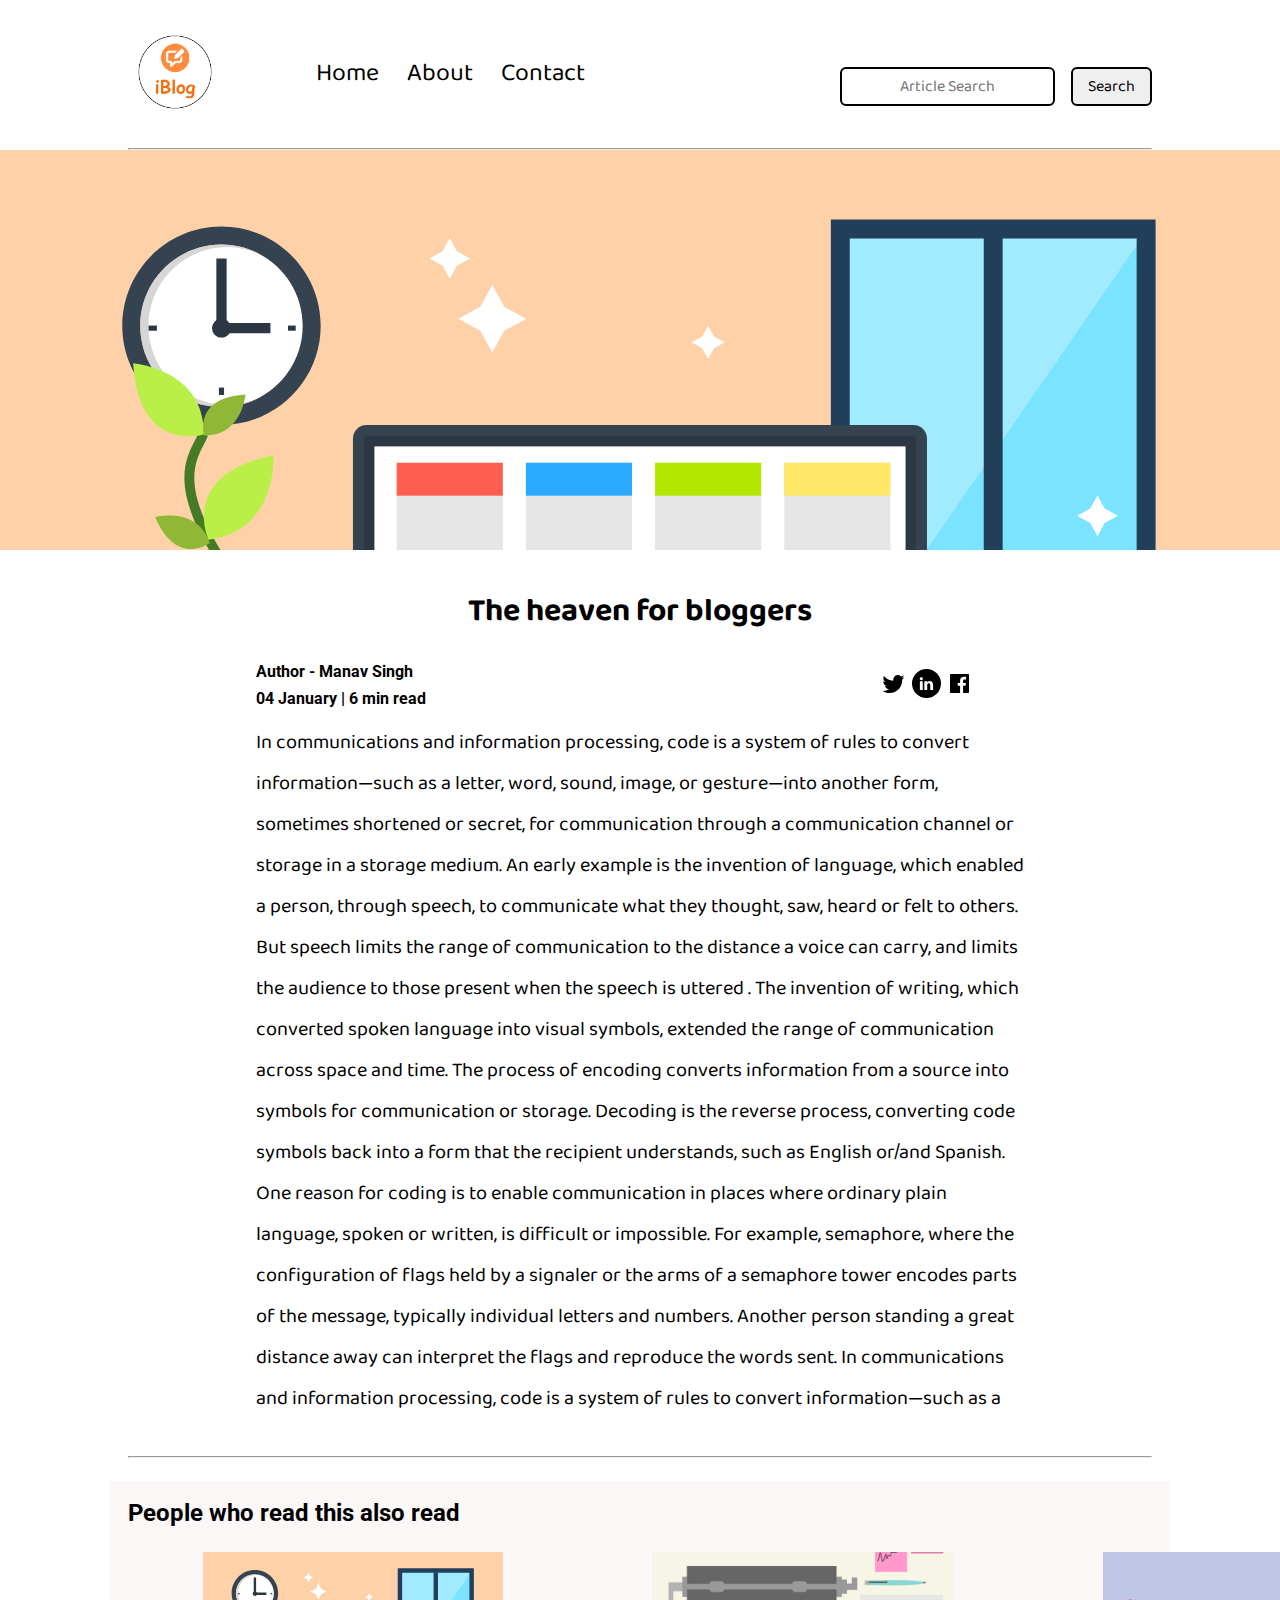
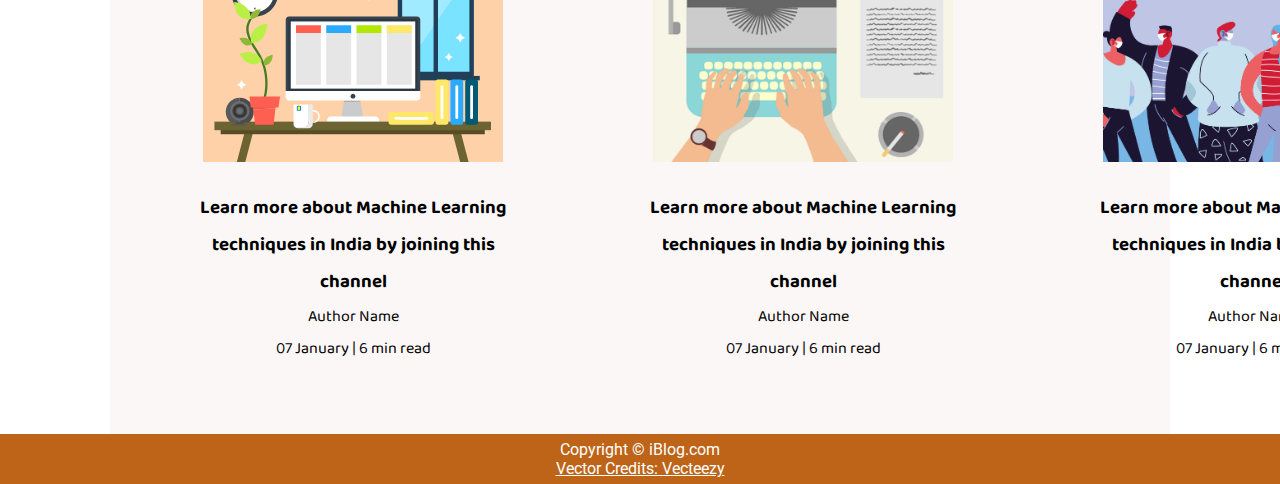
<file: blogpost.html>
<!DOCTYPE html>
<html lang="en">

<head>
    <meta charset="UTF-8">
    <meta name="viewport" content="width=device-width, initial-scale=1.0">
    <link rel="stylesheet" href="css/utils.css">
    <link rel="stylesheet" href="css/style.css">
    <link rel="stylesheet" href="css/blogpost.css">
    <link rel="stylesheet" href="css/mobile.css">
    <title>iBlog - Heaven for bloggers</title>
</head>

<body>
    <nav class="navigation max-width-1 m-auto">
        <div class="nav-left">
            <a href="/">
                <span><img src="img/logo.png" width="94px" alt=""></span>
            </a>
            <ul>
                <li><a href="index.html">Home</a></li>
                <li><a href="about.html">About</a></li>
                <li><a href="contact.html">Contact</a></li>
            </ul>
        </div>
        <div class="nav-right">
            <form action="/search.html" method="get">
                <input class="form-input" type="text" name="query" placeholder="Article Search">
                <button class="btn">Search</button>
            </form>

        </div>

    </nav>
    <div class="max-width-1 m-auto">
        <hr>
    </div>
    <div class="post-img">
        <img src="img/11.svg" alt="">
    </div>
    <div class="m-auto blog-post-content max-width-2 m-auto my-2">
        <h1 class="font1">The heaven for bloggers</h1>
        <div class="blogpost-meta">
            <div class="author-info">
                <div>
                    <b>
                        Author - Manav Singh
                    </b>
                </div>
                <div><b>04 January | 6 min read</b></div>
            </div>
            <div class="social">
                <svg width="29" height="29" class="hk">
                    <path
                        d="M22.05 7.54a4.47 4.47 0 0 0-3.3-1.46 4.53 4.53 0 0 0-4.53 4.53c0 .35.04.7.08 1.05A12.9 12.9 0 0 1 5 6.89a5.1 5.1 0 0 0-.65 2.26c.03 1.6.83 2.99 2.02 3.79a4.3 4.3 0 0 1-2.02-.57v.08a4.55 4.55 0 0 0 3.63 4.44c-.4.08-.8.13-1.21.16l-.81-.08a4.54 4.54 0 0 0 4.2 3.15 9.56 9.56 0 0 1-5.66 1.94l-1.05-.08c2 1.27 4.38 2.02 6.94 2.02 8.3 0 12.86-6.9 12.84-12.85.02-.24 0-.43 0-.65a8.68 8.68 0 0 0 2.26-2.34c-.82.38-1.7.62-2.6.72a4.37 4.37 0 0 0 1.95-2.51c-.84.53-1.81.9-2.83 1.13z">
                    </path>
                </svg>

                <svg style="background: black;
                border-radius: 21px;" width="29" height="29" viewBox="0 0 29 29" fill="none" class="hk">
                    <path
                        d="M5 6.36C5 5.61 5.63 5 6.4 5h16.2c.77 0 1.4.61 1.4 1.36v16.28c0 .75-.63 1.36-1.4 1.36H6.4c-.77 0-1.4-.6-1.4-1.36V6.36z">
                    </path>
                    <path fill-rule="evenodd" clip-rule="evenodd"
                        d="M10.76 20.9v-8.57H7.89v8.58h2.87zm-1.44-9.75c1 0 1.63-.65 1.63-1.48-.02-.84-.62-1.48-1.6-1.48-.99 0-1.63.64-1.63 1.48 0 .83.62 1.48 1.59 1.48h.01zM12.35 20.9h2.87v-4.79c0-.25.02-.5.1-.7.2-.5.67-1.04 1.46-1.04 1.04 0 1.46.8 1.46 1.95v4.59h2.87v-4.92c0-2.64-1.42-3.87-3.3-3.87-1.55 0-2.23.86-2.61 1.45h.02v-1.24h-2.87c.04.8 0 8.58 0 8.58z"
                        fill="#fff"></path>
                </svg>

                <svg width="29" height="29" class="hk">
                    <path
                        d="M23.2 5H5.8a.8.8 0 0 0-.8.8V23.2c0 .44.35.8.8.8h9.3v-7.13h-2.38V13.9h2.38v-2.38c0-2.45 1.55-3.66 3.74-3.66 1.05 0 1.95.08 2.2.11v2.57h-1.5c-1.2 0-1.48.57-1.48 1.4v1.96h2.97l-.6 2.97h-2.37l.05 7.12h5.1a.8.8 0 0 0 .79-.8V5.8a.8.8 0 0 0-.8-.79">
                    </path>
                </svg>

            </div>
        </div>
        <p class="font1">In communications and information processing, code is a system of rules to convert
            information—such as a letter, word, sound, image, or gesture—into another form, sometimes shortened or
            secret, for communication through a communication channel or storage in a storage medium. An early example
            is the invention of language, which enabled a person, through speech, to communicate what they thought, saw,
            heard or felt to others. But speech limits the range of communication to the distance a voice can carry, and
            limits the audience to those present when the speech is uttered . The invention of writing, which converted
            spoken language into visual symbols, extended the range of communication across space and time.

            The process of encoding converts information from a source into symbols for communication or storage.
            Decoding is the reverse process, converting code symbols back into a form that the recipient understands,
            such as English or/and Spanish.

            One reason for coding is to enable communication in places where ordinary plain language, spoken or written,
            is difficult or impossible. For example, semaphore, where the configuration of flags held by a signaler or
            the arms of a semaphore tower encodes parts of the message, typically individual letters and numbers.
            Another person standing a great distance away can interpret the flags and reproduce the words sent.
            In communications and information processing, code is a system of rules to convert information—such as a
            letter, word, sound, image, or gesture—into another form, sometimes shortened or secret, for communication
            through a communication channel or storage in a storage medium. An early example is the invention of
            language, which enabled a person, through speech, to communicate what they thought, saw, heard or felt to
            others. But speech limits the range of communication to the distance a voice can carry, and limits the
            audience to those present when the speech is uttered . The invention of writing, which converted spoken
            language into visual symbols, extended the range of communication across space and time.

            The process of encoding converts information from a source into symbols for communication or storage.
            Decoding is the reverse process, converting code symbols back into a form that the recipient understands,
            such as English or/and Spanish.

            One reason for coding is to enable communication in places where ordinary plain language, spoken or written,
            is difficult or impossible. For example, semaphore, where the configuration of flags held by a signaler or
            the arms of a semaphore tower encodes parts of the message, typically individual letters and numbers.
            Another person standing a great distance away can interpret the flags and reproduce the words sent.
            In communications and information processing, code is a system of rules to convert information—such as a
            letter, word, sound, image, or gesture—into another form, sometimes shortened or secret, for communication
            through a communication channel or storage in a storage medium. An early example is the invention of
            language, which enabled a person, through speech, to communicate what they thought, saw, heard or felt to
            others. But speech limits the range of communication to the distance a voice can carry, and limits the
            audience to those present when the speech is uttered . The invention of writing, which converted spoken
            language into visual symbols, extended the range of communication across space and time.

            The process of encoding converts information from a source into symbols for communication or storage.
            Decoding is the reverse process, converting code symbols back into a form that the recipient understands,
            such as English or/and Spanish.

            One reason for coding is to enable communication in places where ordinary plain language, spoken or written,
            is difficult or impossible. For example, semaphore, where the configuration of flags held by a signaler or
            the arms of a semaphore tower encodes parts of the message, typically individual letters and numbers.
            Another person standing a great distance away can interpret the flags and reproduce the words sent.
            In communications and information processing, code is a system of rules to convert information—such as a
            letter, word, sound, image, or gesture—into another form, sometimes shortened or secret, for communication
            through a communication channel or storage in a storage medium. An early example is the invention of
            language, which enabled a person, through speech, to communicate what they thought, saw, heard or felt to
            others. But speech limits the range of communication to the distance a voice can carry, and limits the
            audience to those present when the speech is uttered . The invention of writing, which converted spoken
            language into visual symbols, extended the range of communication across space and time.

            The process of encoding converts information from a source into symbols for communication or storage.
            Decoding is the reverse process, converting code symbols back into a form that the recipient understands,
            such as English or/and Spanish.

            One reason for coding is to enable communication in places where ordinary plain language, spoken or written,
            is difficult or impossible. For example, semaphore, where the configuration of flags held by a signaler or
            the arms of a semaphore tower encodes parts of the message, typically individual letters and numbers.
            Another person standing a great distance away can interpret the flags and reproduce the words sent.</p>
    </div>

    <div class="max-width-1 m-auto">
        <hr>
    </div>
    <div class="home-articles max-width-1 m-auto font2">
        <h2>People who read this also read</h2>
        <div class="row">


            <div class="home-article more-post">
                <div class="home-article-img">
                    <img src="img/11.svg" alt="article">
                </div>
                <div class="home-article-content font1 center">
                    <a href="/blogpost.html">
                        <h3>Learn more about Machine Learning techniques in India by joining this channel</h3>
                    </a>

                    <div>Author Name</div>
                    <span>07 January | 6 min read</span>
                </div>
            </div>
            <div class="home-article more-post">
                <div class="home-article-img">
                    <img src="img/1.png" alt="article">
                </div>
                <div class="home-article-content font1 center">
                    <a href="/blogpost.html">
                        <h3>Learn more about Machine Learning techniques in India by joining this channel</h3>
                    </a>

                    <div>Author Name</div>
                    <span>07 January | 6 min read</span>
                </div>
            </div>
            <div class="home-article more-post">
                <div class="home-article-img">
                    <img src="img/2.png" alt="article">
                </div>
                <div class="home-article-content font1 center">
                    <a href="/blogpost.html">
                        <h3>Learn more about Machine Learning techniques in India by joining this channel</h3>
                    </a>

                    <div>Author Name</div>
                    <span>07 January | 6 min read</span>
                </div>
            </div>

        </div>
    </div>

    <div class="footer">
        <p>Copyright &copy; iBlog.com </p>
        <a href="https://www.vecteezy.com/free-vector/typewriter" target="_blank">Vector Credits: Vecteezy</a>
    </div>
</body>

</html>
</file>
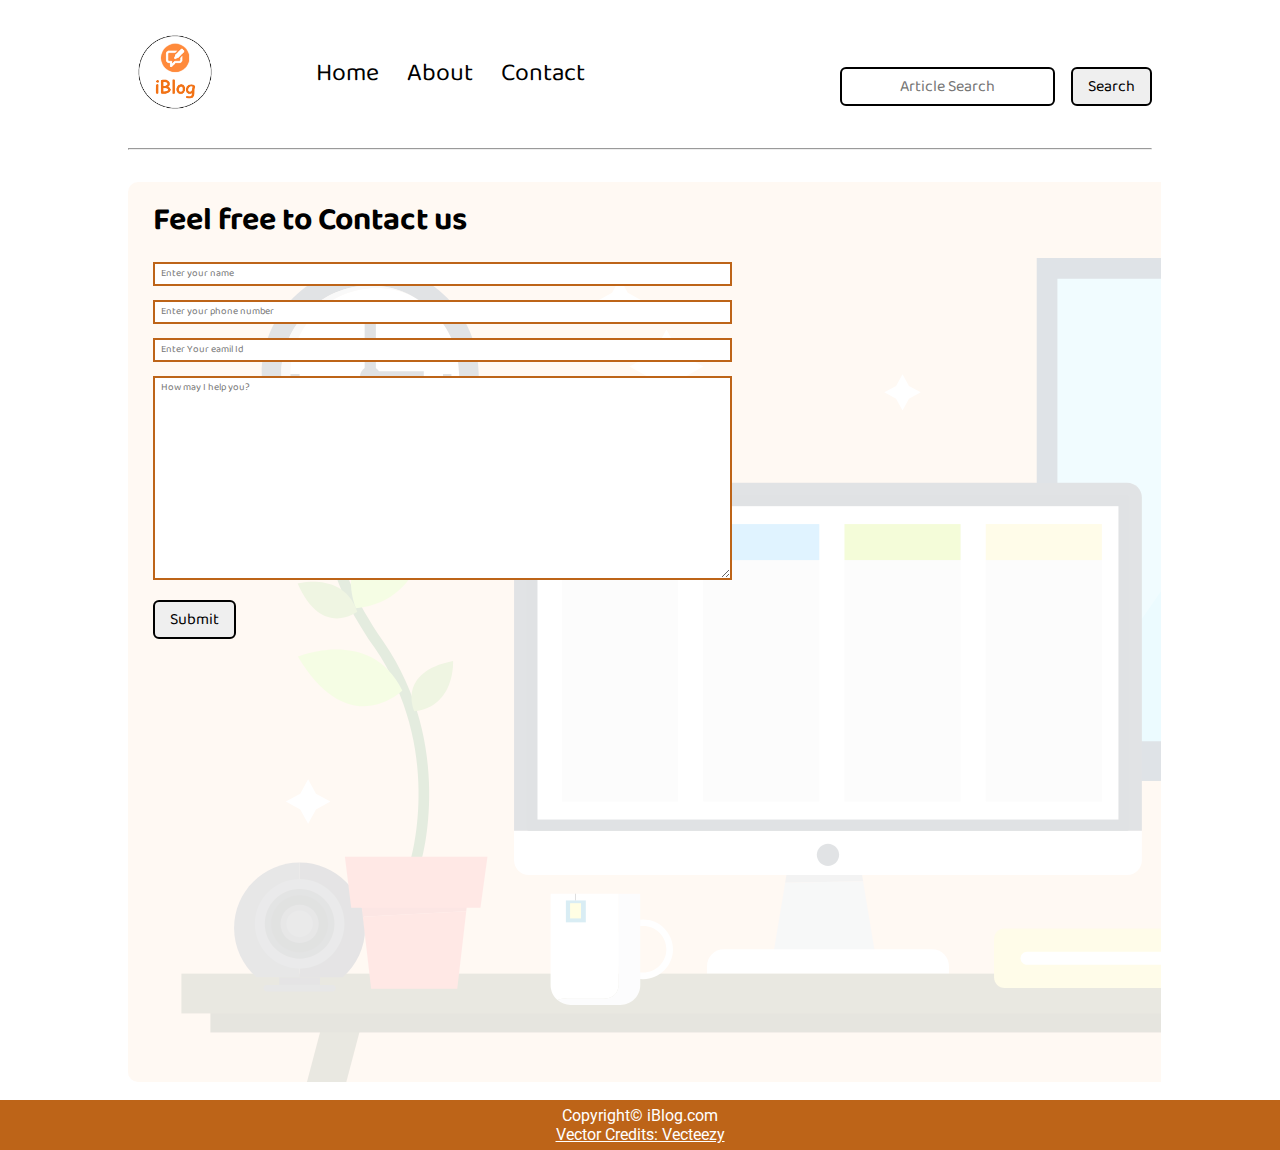
<file: contact.html>
<!DOCTYPE html>
<html lang="en">

<head>
    <meta charset="UTF-8">
    <meta http-equiv="X-UA-Compatible" content="IE=edge">
    <meta name="viewport" content="width=device-width, initial-scale=1.0">
    <title>iBlog - Haven For Bloggers</title>
    <link rel="stylesheet" href="css/utils.css">
    <link rel="stylesheet" href="css/style.css">
    <link rel="stylesheet" href="css/contact.css">
    <link rel="stylesheet" href="css/mobile.css">
</head>

<body>
    <nav class="navigation max-width-1 m-auto">
        <div class="nav-left">
            <a href="/">
                <span><img src="img/logo.png" width="94px" alt=""></span>
            </a>
            <ul>
                <li><a href="index.html">Home</a></li>
                <li><a href="about.html">About</a></li>
                <li><a href="contact.html">Contact</a></li>
            </ul>
        </div>
        <div class="nav-right">
            <form action="/search.html" method="get">
                <input class="form-input" type="text" name="query" placeholder="Article Search">
                <button class="btn">Search</button>
            </form>
        </div>
    </nav>

    <div class="max-width-1 m-auto">
        <hr>
    </div>


    <div class="contact-content font1 max-width-1 m-auto">
        <div class="max-width-1 m-auto mx-1">
            <h1>Feel free to Contact us</h1>
            <form action="contact.php" method="POST">
                <div class="contact-form">
                    <div class="form-box">
                        <input type="text" placeholder="Enter your name">
                    </div>
                    <div class="form-box">
                        <input type="text" placeholder="Enter your phone number">
                    </div>
                    <div class="form-box">
                        <input type="email" name="" id="" placeholder="Enter Your eamil Id">
                    </div>
                    <div class="form-box">
                        <textarea name="" id="" cols="30" rows="10" placeholder="How may I help you?"></textarea>
                    </div>
                    <div class="form-box">
                        <button class="btn">Submit</button>
                    </div>
                </div>
            </form>
        </div>
    </div>




    <div class="footer">
        <p>Copyright&copy; iBlog.com</p>
        <a href="https://www.vecteezy.com/free-vector/typewriter" target="_blank">Vector Credits: Vecteezy</a>
    </div>


</body>

</html>
</file>
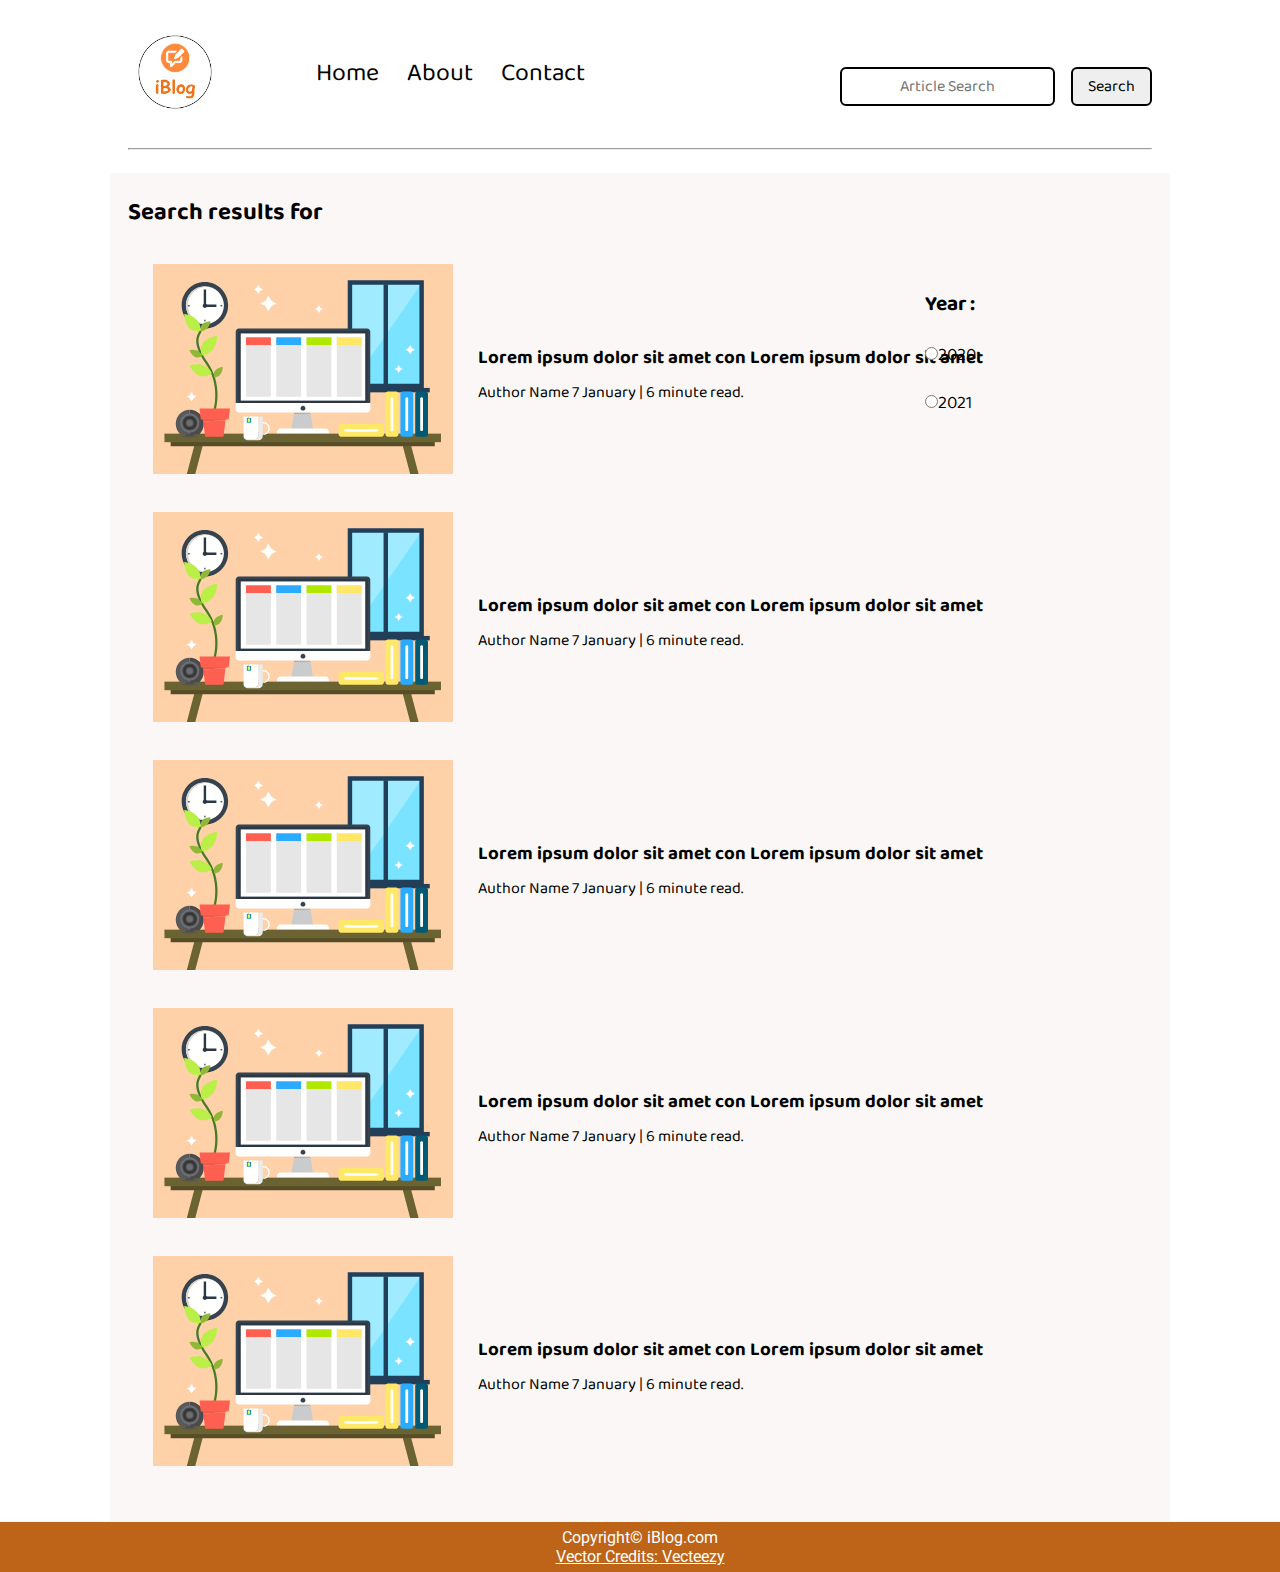
<file: search.html>
<!DOCTYPE html>
<html lang="en">

<head>
    <meta charset="UTF-8">
    <meta http-equiv="X-UA-Compatible" content="IE=edge">
    <meta name="viewport" content="width=device-width, initial-scale=1.0">
    <title>iBlog - Haven For Bloggers</title>
    <link rel="stylesheet" href="css/utils.css">
    <link rel="stylesheet" href="css/style.css">
    <link rel="stylesheet" href="css/mobile.css">
</head>

<body>
    <nav class="navigation max-width-1 m-auto">
        <div class="nav-left">
            <a href="/">
                <span><img src="img/logo.png" width="94px" alt=""></span>
            </a>
            <ul>
                <li><a href="index.html">Home</a></li>
                <li><a href="#">About</a></li>
                <li><a href="contact.html">Contact</a></li>
            </ul>
        </div>
        <div class="nav-right">
            <form action="/search.html" method="get">
                <input class="form-input" type="text" name="query" placeholder="Article Search">
                <button class="btn">Search</button>
            </form>
        </div>
    </nav>


    <div class="max-width-1 m-auto">
        <hr>
    </div>
    <div class="home-articles max-width-1 m-auto font1">
        <h2>Search results for</h2>
        <div class="year-box adjust-year">
            <div>
                <h3>Year : </h3>
            </div>
            <div>
                <input type="radio" name="year" id="">2020
            </div>
            <div>
                <input type="radio" name="year" id="">2021
            </div>
        </div>
        <div class="home-article">
            <div class="home-article-img">
                <img src="img/11.svg" alt="article">
            </div>
            <div class="home-article-content font1">
                <a href="/blogpost.html">
                    <h3>Lorem ipsum dolor sit amet con Lorem ipsum dolor sit amet</h3>
                </a>
                <span>Author Name</span>
                <span>7 January | 6 minute read.</span>
                <span></span>
            </div>
        </div>
        <div class="home-article">
            <div class="home-article-img">
                <img src="img/11.svg" alt="article">
            </div>
            <div class="home-article-content font1">
                <a href="/blogpost.html">
                    <h3>Lorem ipsum dolor sit amet con Lorem ipsum dolor sit amet</h3>
                </a>
                <span>Author Name</span>
                <span>7 January | 6 minute read.</span>
                <span></span>
            </div>
        </div>
        <div class="home-article">
            <div class="home-article-img">
                <img src="img/11.svg" alt="article">
            </div>
            <div class="home-article-content font1">
                <a href="/blogpost.html">
                    <h3>Lorem ipsum dolor sit amet con Lorem ipsum dolor sit amet</h3>
                </a>
                <span>Author Name</span>
                <span>7 January | 6 minute read.</span>
                <span></span>
            </div>
        </div>
        <div class="home-article">
            <div class="home-article-img">
                <img src="img/11.svg" alt="article">
            </div>
            <div class="home-article-content font1">
                <a href="/blogpost.html">
                    <h3>Lorem ipsum dolor sit amet con Lorem ipsum dolor sit amet</h3>
                </a>
                <span>Author Name</span>
                <span>7 January | 6 minute read.</span>
                <span></span>
            </div>
        </div>
        <div class="home-article">
            <div class="home-article-img">
                <img src="img/11.svg" alt="article">
            </div>
            <div class="home-article-content font1">
                <a href="/blogpost.html">
                    <h3>Lorem ipsum dolor sit amet con Lorem ipsum dolor sit amet</h3>
                </a>
                <span>Author Name</span>
                <span>7 January | 6 minute read.</span>
                <span></span>
            </div>
        </div>
    </div>


    <div class="footer">
        <p>Copyright&copy; iBlog.com</p>
        <a href="https://www.vecteezy.com/free-vector/typewriter" target="_blank">Vector Credits: Vecteezy</a>
    </div>
</body>

</html>
</file>
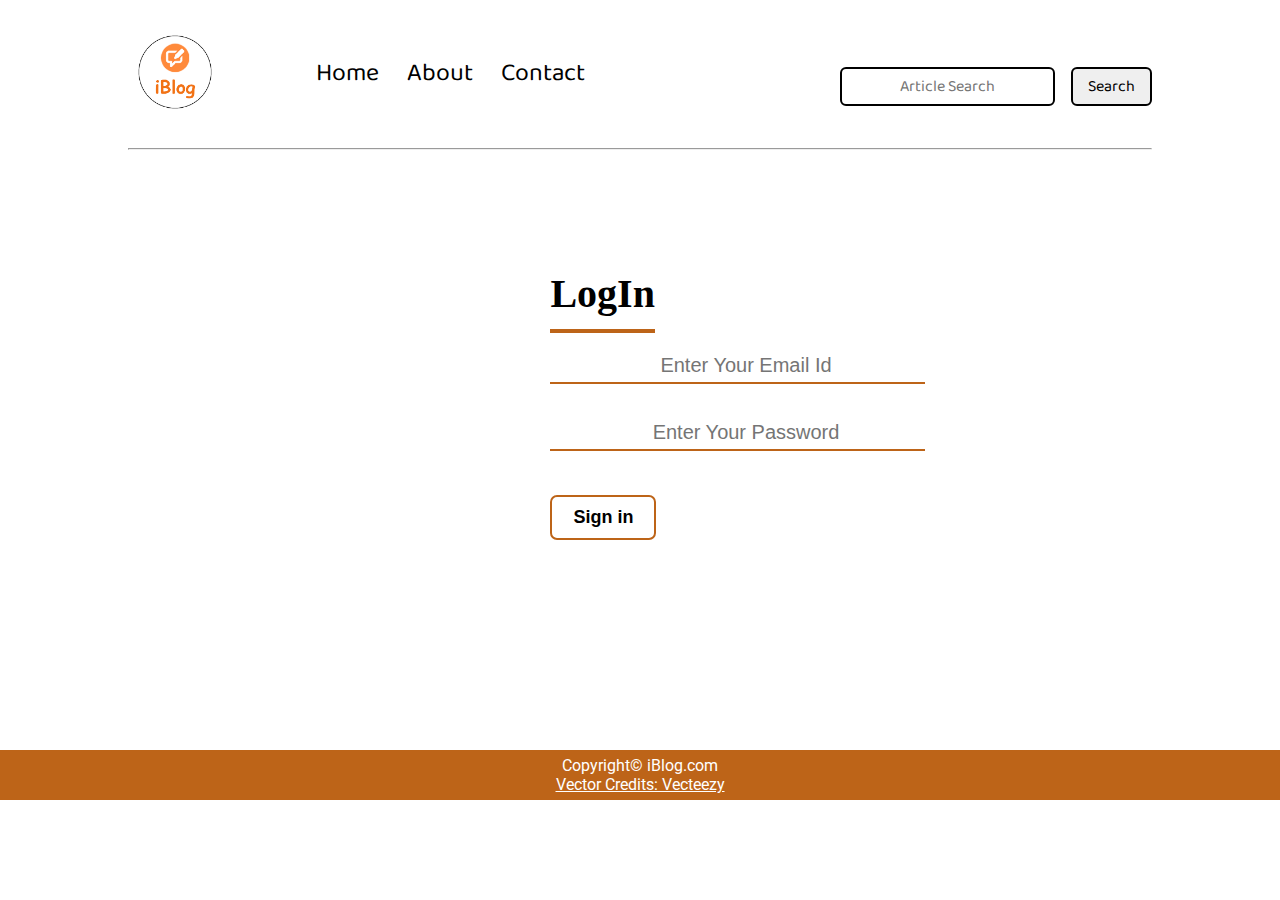
<file: signup.html>
<!DOCTYPE html>
<html lang="en">

<head>
    <meta charset="UTF-8">
    <meta http-equiv="X-UA-Compatible" content="IE=edge">
    <meta name="viewport" content="width=device-width, initial-scale=1.0">
    <title>iBlog - Haven For Bloggers</title>
    <link rel="stylesheet" href="css/utils.css">
    <link rel="stylesheet" href="css/style.css">
    <link rel="stylesheet" href="css/mobile.css">
    <link rel="stylesheet" href="css/signup.css">
</head>

<body>
    <nav class="navigation max-width-1 m-auto">
        <div class="nav-left">
            <a href="/">
                <span><img src="img/logo.png" width="94px" alt=""></span>
            </a>
            <ul>
                <li><a href="index.html">Home</a></li>
                <li><a href="about.html">About</a></li>
                <li><a href="contact.html">Contact</a></li>
            </ul>
        </div>
        <div class="nav-right">
            <form action="/search.html" method="get">
                <input class="form-input" type="text" name="query" placeholder="Article Search">
                <button class="btn">Search</button>
            </form>
        </div>
    </nav>

    
    <div class="max-width-1 m-auto">
        <hr>
    </div>

    <div class="container">
        <h1>LogIn</h1>
        <div class="subox">
            <i class="fa fa-envelope"></i>
            <input type="email" name="email" id="email" placeholder="Enter Your Email Id">
        </div>
        <div class="subox">
            <i class="fa fa-key"></i>
            <input type="password" name="password" id="password" placeholder="Enter Your Password">
        </div>
        <button class="sbtn">Sign in</button>
    </div>
   

    <div class="footer">
        <p>Copyright&copy; iBlog.com</p>
        <a href="https://www.vecteezy.com/free-vector/typewriter" target="_blank">Vector Credits: Vecteezy</a>
    </div>
</body>

</html>
</file>
<file: css/utils.css>
@import url('https://fonts.googleapis.com/css2?family=Baloo+Bhaina+2:wght@500&family=Roboto:ital,wght@1,100&display=swap');
@import url('https://fonts.googleapis.com/css2?family=Baloo+Bhaina+2:wght@500&display=swap');
:root{
    --main-bg-color: #bd6418;
    --font1: 'Baloo Bhaina 2', cursive; 
    --font2: 'Roboto', sans-serif ; 
}

.center{
    text-align: center;
}

.font1{
    font-family: var(--font1);
}

.font2{
    font-family: var(--font2);
}

.max-width-1{
    max-width: 80vw;
}

.max-width-2{
    max-width: 60vw;
}

.m-auto{
    margin: auto;
}

.my-2{
    margin-top: 32px;
    margin-bottom: 32px;
}

.form-input{
    padding: 0px 5px;
    padding-top: 3px;
    font-size: 16px;
    border: 2px solid black;
    border-radius: 6px;
    margin: 0 13px;
    font-family: var(--font1);
    text-align: center;
}

.btn{
    padding: 0px 15px;
    padding-top: 3px;
    border: 2px solid black;
    border-radius: 6px;
    font-family: var(--font1);
    font-size: 16px;
    cursor: pointer;
    transition: all 0.3s ease-in-out;
}

.btn:hover {
    color: blanchedalmond;
    background: var(--main-bg-color);
}

.form-box input, textarea{
    width: 44vw;
    padding: 0 6px;
    font-size: 10px;
    font-family: var(--font1);
    margin: 7px 0;
    border: 2px solid var(--main-bg-color);
}

.mx-1{
    margin-left: 25px;
    margin-right: 50px;
}
</file>
<file: css/style.css>
*{
    margin: 0;
    padding: 0;
}

.navigation{
    margin-top: 25px;
    font-family: var(--font1);
    /* height: 74px; */
    display: flex;
    justify-content: space-between;
    align-items: center;
}

.nav-left{
    display: flex;
}

.nav-left span{
    font-size: 35px;
    padding-top: 10px;
}

.nav-left ul{
    display: flex;
    align-items: center;
    margin: 0 80px;
    font-size: 22px;
    padding-bottom: 23px;
}

.nav-left ul li{
    font-size: 25px;
    list-style: none;
    margin: 0 14px;
    font-family: var(--font1);
    transition: all 0.3s ease-in-out;
}

.nav-left ul li a{
    text-decoration: none;
    color: black;
}

.nav-left ul li a:hover{
    color: var(--main-bg-color);
    font-weight: bolder;
}

.content{
    height: 100%;
    /* background-color: rgb(63, 47, 49); */
    display: flex;
    margin-top: 32px;
    padding: 9px;
    position: relative;
}

.content::after{
    content: "";
    background-image: url("../img/11.svg");
    position: absolute;
    width: 100%;
    opacity: 0.15;
    height: inherit;
    border-radius: 10px;
}

.content-left{
    font-family: var(--font1);
    display: flex;
    flex-direction: column;
    justify-content: center;
    padding-left: 50px;
    z-index: 1;
}

.content-right{
    display: flex;
    align-items: center;
    justify-content: center;
}

.content-right img{
    height: 355px;
    border: 1px solid black;
    border-radius: 200px;
    z-index: 1;
}

.home-articles{
    padding: 18px;
    margin-top: 23px;
    background-color: rgb(248, 240, 239, 0.5);
    position: relative;
}

.year-box{
    position: absolute;
    width: 235px;
    height: 255px;
    right: 10px;
    top: 100px;
    font-size: 18px;
}

.year-box div{
    margin: 12px 0;
}

.home-article{
    margin: 25px;
    display: flex;
}

.home-article img{
    width: 300px;
}

.home-article-content{
    align-self: center;
    padding: 25px;
}

.home-article-content a{
    text-decoration: none;
    color: black;
}

.footer{
    height: 50px;
    background-color: var(--main-bg-color);
    display: flex;
    align-items: center;
    justify-content: center;
    color: white;
    flex-direction: column;
    font-family: var(--font2);
}

.footer a{
    color: white;
}
</file>
<file: css/blogpost.css>
.post-img{
    height: 400px;
    overflow: hidden;
}

.post-img img{
    width: 100%;
}

.blog-post-content h1{
    text-align: center;
}

.blog-post-content p{
    font-size: 20px;
    overflow: scroll;
    height: 700px;
}

.row{
    display: flex;
}

.more-post{
    flex-direction: column;
    align-items: center;
}

.home-article-content h3{
    width: 350px;
}

.blogpost-meta{
    display: flex;
    justify-content: space-between;
}

.author-info{
    margin: 12px 0;
}

.author-info div{
    padding: 4px 0px;
    font-family: var(--font2);
}

.social{
    padding-right: 50px;
    align-self: center;
    cursor: pointer;
}
</file>
<file: css/mobile.css>
@media screen and (max-width: 1200px) {
    .navigation {
      flex-direction: column;
      margin-bottom: 23px;
    }
  
    .nav-left {
      flex-direction: column;
      text-align: center;
    }
  
    .content-right {
      display: none;
    }
  
    .home-article {
      flex-direction: column;
    }
  
    .home-article-img {
      text-align: center;
    }
  
    .year-box {
      top: 25px;
      left: 60vw;
      font-size: 11px;
      display: flex;
    }
  
    .year-box div {
      padding: 0 3px;
      margin: 0;
    }
  
    .home-article img {
      width: 70vw;
    }
    .form-input {
      width: 50%;
    }
    .form-box input,
    textarea {
      width: 66vw;
    }
    .row {
      flex-direction: column;
    }
    .social {
      padding: 0;
    }
    .post-img {
      height: auto;
    }
    .adjust-year {
      position: static;
      height: auto;
      padding: 12px 0px;
      display: flex;
      justify-content: flex-end;
      width: 100%;
    }

    .container{
      margin-top: 30vh;
      right: 20vw;
      padding: 20px 0px;
    }
  }
</file>
<file: css/contact.css>
.contact-content{
    height: 100vh;
    margin-top: 32px;
    padding: 9px;
    position: relative;
    overflow: hidden;
}

.contact-content::after{
    content: "";
    background-image: url("../img/11.svg");
    position: absolute;
    top: 0;
    width: 100%;
    opacity: 0.15;
    height: inherit;
    border-radius: 10px;
    z-index: -1;
}
</file>
<file: css/signup.css>
*{
    margin: 0;
    padding: 0;
}




.container{
    color: black;
    position: absolute;
    top: 30%;
    left: 43%;
}

.container h1{
    width: 50%;
    display: inline;
    border-bottom: 4px solid var(--main-bg-color);
    font-size: 40px;
    margin-bottom: 15px;
    padding: 13px 0;
}

.subox{
    width: 100%;
    border-bottom: 2px solid var(--main-bg-color);
    margin: 32px 0px;
}

.subox input{
    background: none;
    width: 75%;
    padding: 5px 55px;
    font-size: 20px;
    border-radius: 4px;
    border: none;
    outline: none;
    text-align: center; 
}

.subox i{
    width: 25px;
    text-align: center;
}

.sbtn{
    cursor: pointer;
    outline: none;
    margin: 12px 0px;
    border-radius: 7px;
    padding: 10px 21px;
    border: 2px solid var(--main-bg-color);
    font-size: 18px;
    background: none;
    color: black;
    font-weight: bold;
}

.sbtn:hover{
    background-color: var(--main-bg-color);
    color: white;
    transition: 0.5s;
}

.footer{
    margin-top: 600px;

}
</file>
